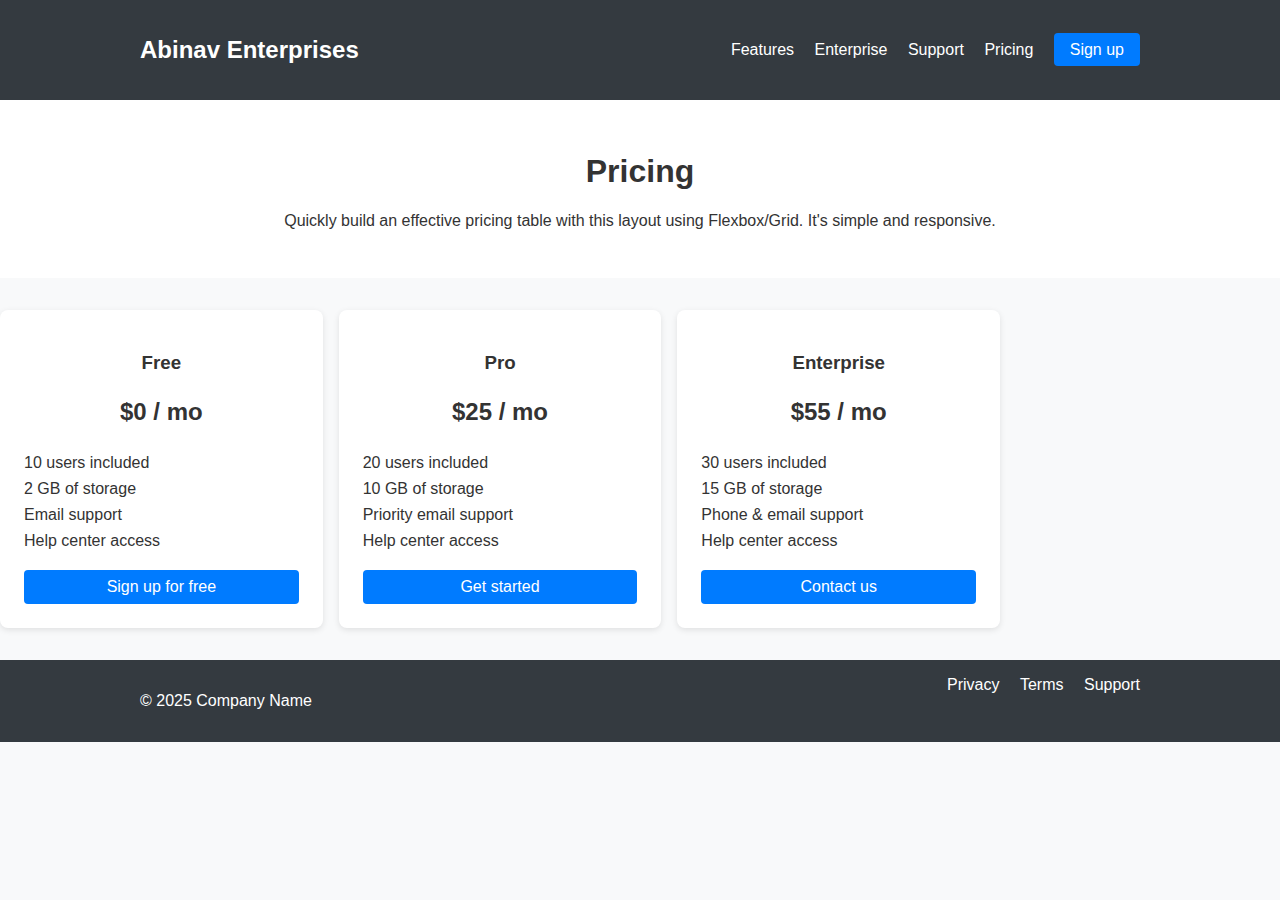
<file: assignment_02/index.html>
<!DOCTYPE html>
<html lang="en">
<head>
  <meta charset="UTF-8">
  <meta name="viewport" content="width=device-width, initial-scale=1.0">
  <title>Product Layout</title>
  <link rel="stylesheet" href="styles.css">
</head>
<body>
  <header class="site-header">
    <div class="container header-flex">
      <h2>Abinav Enterprises</h2>
      <nav>
        <a href="#">Features</a>
        <a href="#">Enterprise</a>
        <a href="#">Support</a>
        <a href="#">Pricing</a>
        <a href="#" class="btn">Sign up</a>
      </nav>
    </div>
  </header>

  <main class="main-content">
    <section class="hero">
      <h1>Pricing</h1>
      <p>Quickly build an effective pricing table with this layout using Flexbox/Grid. It's simple and responsive.</p>
    </section>

    <section class="cards container">
      <div class="card">

        <h3>Free</h3>
        <p class="price">$0 / mo</p>
        <ul>
          <li>10 users included</li>
          <li>2 GB of storage</li>
          <li>Email support</li>
          <li>Help center access</li>
        </ul>
        <a href="#" class="btn full">Sign up for free</a>
      </div>

      <div class="card">
        <h3>Pro</h3>
        <p class="price">$25 / mo</p>
        <ul>
          <li>20 users included</li>
          <li>10 GB of storage</li>
          <li>Priority email support</li>
          <li>Help center access</li>
        </ul>
        <a href="#" class="btn full">Get started</a>
      </div>

      <div class="card">
        <h3>Enterprise</h3>
        <p class="price">$55 / mo</p>
        <ul>
          <li>30 users included</li>
          <li>15 GB of storage</li>
          <li>Phone & email support</li>
          <li>Help center access</li>
        </ul>
        <a href="#" class="btn full">Contact us</a>
      </div>
    </section>
  </main>

  <footer class="site-footer">
    <div class="container footer-grid">
      <div>
        <p>&copy; 2025 Company Name</p>
      </div>
      <div>
        <a href="#">Privacy</a>
        <a href="#">Terms</a>
        <a href="#">Support</a>
      </div>
    </div>
  </footer>
</body>
</html>
</file>
<file: assignment_02/styles.css>
body {
  margin: 0;
  font-family: Arial, sans-serif;
  background: #f8f9fa;
  color: #333;
}

.container {
  width: 90%;
  max-width: 1000px;
  margin: 0 auto;
}

.site-header {
  background: #343a40;
  color: white;
  padding: 1rem 0;
}

.header-flex {
  display: flex;
  justify-content: space-between;
  align-items: center;
}

nav a {
  color: white;
  text-decoration: none;
  margin-left: 1rem;
}

nav .btn {
  background: #007bff;
  padding: 0.5rem 1rem;
  border-radius: 4px;
  color: white;
}

.hero {
  text-align: center;
  padding: 2rem 1rem;
  background: white;
}

.cards {
  display: flex;
  gap: 1rem;
  margin: 2rem 0;
  flex-wrap: wrap;
  justify-content: center;
}

.card {
  background: white;
  padding: 1.5rem;
  border-radius: 8px;
  box-shadow: 0 2px 6px rgba(0,0,0,0.1);
  flex: 1;
  min-width: 250px;
  max-width: 300px;
  text-align: center;
}

.card .price {
  font-size: 1.5rem;
  font-weight: bold;
}

.card ul {
  list-style: none;
  padding: 0;
  margin: 1rem 0;
  text-align: left;
}

.card ul li {
  padding: 0.25rem 0;
}

.btn.full {
  display: block;
  background: #007bff;
  color: white;
  padding: 0.5rem;
  border-radius: 4px;
  text-decoration: none;
  margin-top: 1rem;
}

.site-footer {
  background: #343a40;
  color: white;
  padding: 1rem 0;
  margin-top: 2rem;
}

.footer-grid {
  display: flex;
  justify-content: space-between;
  flex-wrap: wrap;
}

.footer-grid a {
  color: white;
  text-decoration: none;
  margin-left: 1rem;
}
</file>
